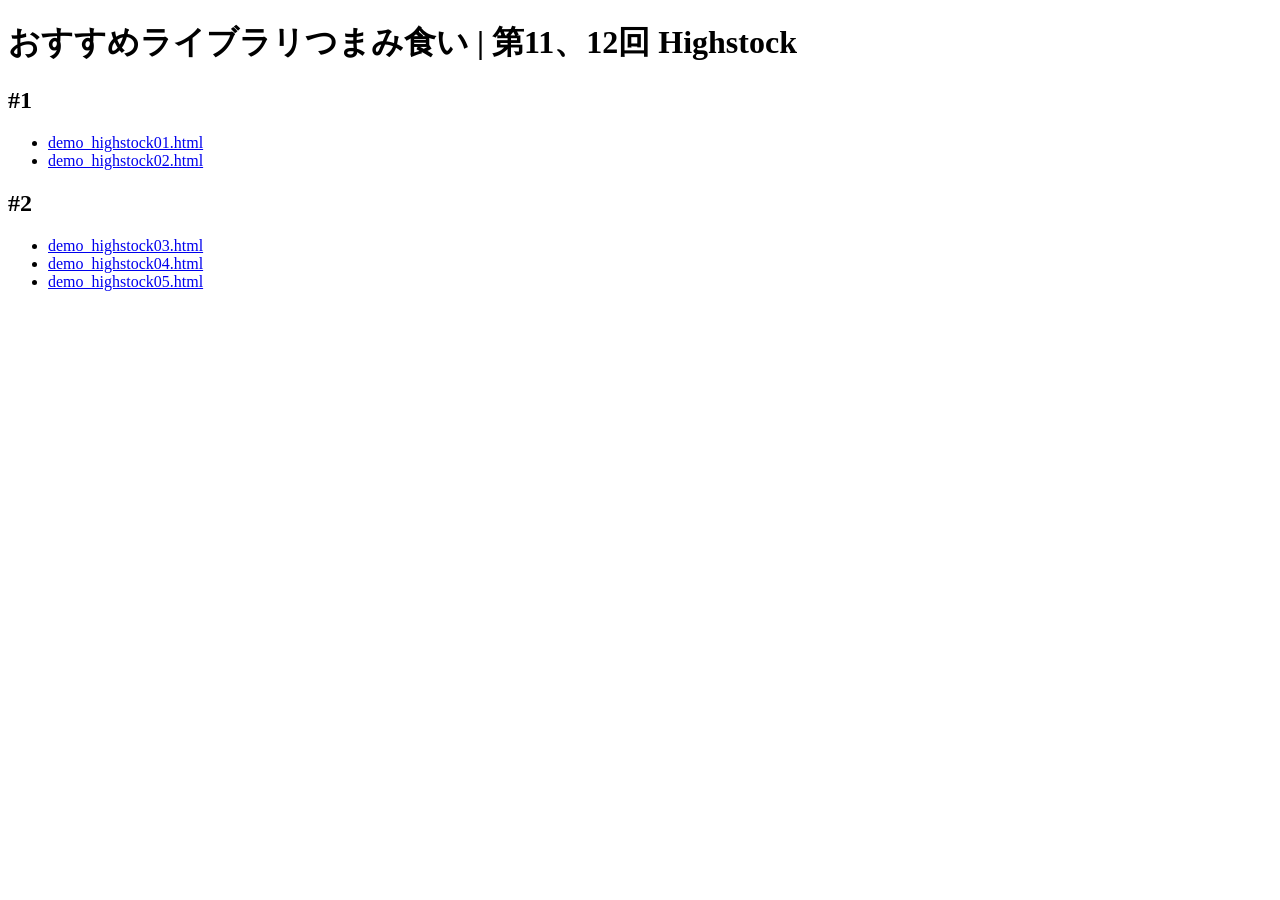
<file: index.html>
<!DOCTYPE html>
<html>
<head>
<meta http-equiv="Content-Type" content="text/html; charset=UTF-8" />
<title>おすすめライブラリつまみ食い | 第11、12回 Highstock</title>
</head>
<body>
  <h1>おすすめライブラリつまみ食い | 第11、12回 Highstock</h1>
  <h2>#1</h2>
  <ul>
    <li><a href="01/demo_highstock01.html">demo_highstock01.html</a></li>
    <li><a href="01/demo_highstock02.html">demo_highstock02.html</a></li>
  </ul>

  <h2>#2</h2>
  <ul>
    <li><a href="02/demo_highstock03.html">demo_highstock03.html</a></li>
    <li><a href="02/demo_highstock04.html">demo_highstock04.html</a></li>
    <li><a href="02/demo_highstock05.html">demo_highstock05.html</a></li>
  </ul>
</body>
</html>
</file>
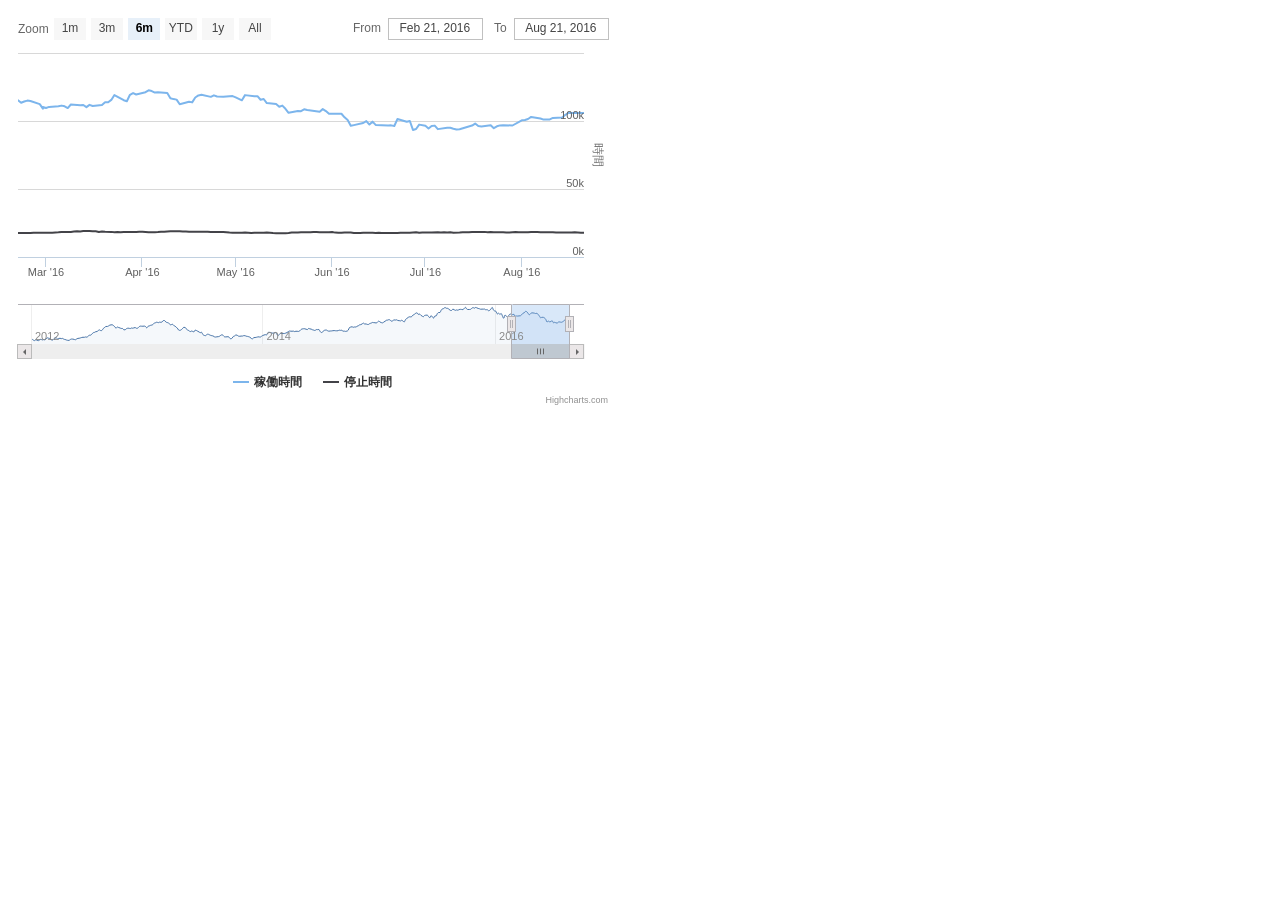
<file: 01/demo_highstock01.html>
<!DOCTYPE html>
<html>
<head>
<title>Highstockのシンプルなデモ</title>
<meta charset="utf-8">
<link rel='stylesheet' href='../common/demo.css' type='text/css' media='all' />
<script src="../lib/moment/moment.min.js"></script>
<script src="../lib/underscore/underscore.min.js"></script>
<!--
<script src="../lib/jquery/jquery.min.js"></script>
<script src="../lib/highcharts/highcharts.min.js"></script>
<script src="https://code.highcharts.com/stock/highstock.js"></script>
-->
<script src="../lib/highcharts/highstock.min.js"></script>
<!--
<script src="../lib/highcharts/exporting.min.js"></script>
-->
<script src="../common/demo_data.js"></script>
</head>
<body>
<div id="container"></div>
<script>
var chart = new Highcharts.StockChart({

  // グラフの描画先要素のid属性値を指定（必須）
  chart: {renderTo: 'container'},

  // グラフのデータ
  series: [
    {
      name: '稼働時間',
   // data: [ [日時, 値], [日時, 値], [日時, 値], ... ],
      data: DEMO_DATA_A,
    },
    {
      name: '停止時間',
   // data: [ [日時, 値], [日時, 値], [日時, 値], ... ],
      data: DEMO_DATA_B,
    }
  ],

  // Zoom の３つ目のボタンを選択
  rangeSelector: {selected: 2},

  // 凡例（グラフ下部のグラフ名）を表示
  legend: {enabled: true},

  // Y軸の見出しを表示
  yAxis: {title: {text: '時間'}}
});
</script>
</body>
</html>
</file>
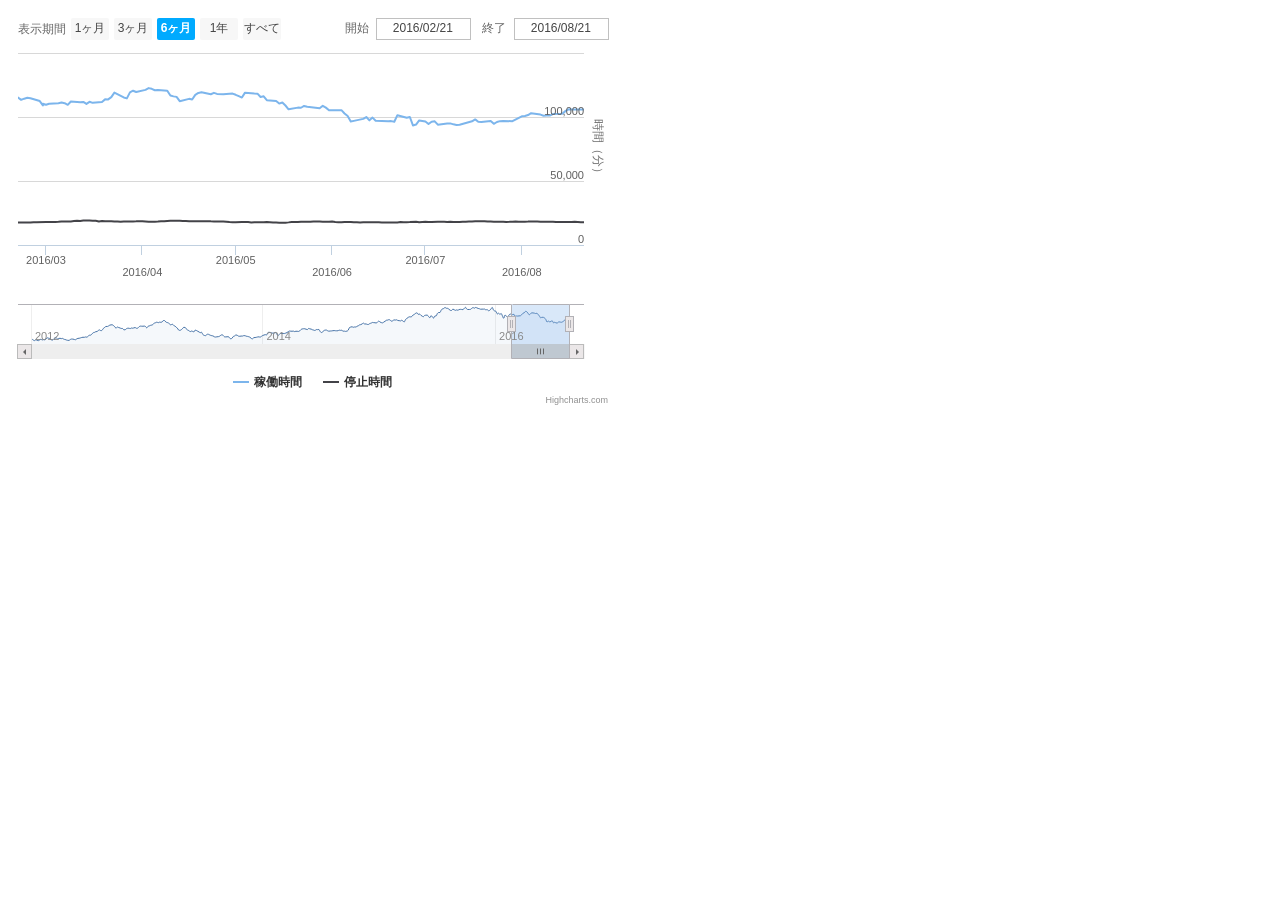
<file: 01/demo_highstock02.html>
<!DOCTYPE html>
<html>
<head>
<title>Highstockを日本語環境に合わせるデモ</title>
<meta charset="utf-8">
<link rel='stylesheet' href='../common/demo.css' type='text/css' media='all' />
<script src="../lib/moment/moment.min.js"></script>
<script src="../lib/underscore/underscore.min.js"></script>
<!--
<script src="../lib/jquery/jquery.min.js"></script>
<script src="../lib/highcharts/highcharts.min.js"></script>
<script src="http://code.highcharts.com/stock/highstock.js"></script>
-->
<script src="../lib/highcharts/highstock.min.js"></script>
<!--
<script src="../lib/highcharts/exporting.min.js"></script>
-->
<script src="../common/demo_data.js"></script>
</head>
<body>
<div id="container"></div>
<script>

// X軸、Y軸における日付フォーマット
var axisDateFormats = {
  millisecond: '%Y/%b/%d %H:%M:%S.%L',
  second: '%Y/%b/%d %H:%M:%S',
  minute: '%Y/%b/%d %H:%M',
  hour: '%Y/%b/%d %H:%M',
  day: '%Y/%b/%d',
  week: '%Y/%b/%d', // X軸、Y軸では YYYY/MM/DD で表示
  month: '%Y/%b',
  year: '%Y'
};

// ツールチップにおける日付フォーマット
var tooltipDateFormats = {
  millisecond: '%Y/%b/%d %H:%M:%S.%L',
  second: '%Y/%b/%d %H:%M:%S',
  minute: '%Y/%b/%d %H:%M',
  hour: '%Y/%b/%d %H:%M',
  day: '%Y/%b/%d',
  week: '%Y/%b/%d(月)の週', // ツールチップでは YYYY/MM/DD(月)の週 で表示
  month: '%Y/%b',
  year: '%Y'
};

// グループ化した時のツールチップにおける日付フォーマット
var groupingDateFormats = {
  millisecond: ['%Y/%b/%d %H:%M:%S.%L'],
  second: ['%Y/%b/%d %H:%M:%S'],
  minute: ['%Y/%b/%d %H:%M'],
  hour: ['%Y/%b/%d %H:%M'],
  day: ['%Y/%b/%d'],
  week: ['%Y/%b/%d(月)の週'], // ツールチップでは YYYY/MM/DD(月)の週 で表示
  month: ['%Y/%b'],
  year: ['%Y']
};

Highcharts.setOptions({
  global: {
    // UTC（標準時）との時差を指定
    timezoneOffset: new Date().getTimezoneOffset(),
    // getTimezoneOffset: function ( timestamp ) {
    //   return new Date().getTimezoneOffset();
    // },
    // useUTC: false,
  },
  lang: {

    // 印刷・ダウンロードのコンテキストメニューのツールチップの日本語化
    contextButtonTitle: "印刷・ダウンロード",

    // 印刷コンテキストメニューの日本語化
    printChart: "グラフの印刷",

    // ダウンロードのコンテキストメニューの日本語化
    downloadJPEG: 'JPEG形式でダウンロード',
    downloadPDF: 'PDF形式でダウンロード',
    downloadPNG: 'PNG形式でダウンロード',
    downloadSVG: 'SVG形式でダウンロード',

    // 日付表示の日本語化
    months: ['1月', '2月', '3月', '4月', '5月', '6月', '7月', '8月', '9月', '10月', '11月', '12月'],
    shortMonths: ['01', '02', '03', '04', '05', '06', '07', '08', '09', '10', '11', '12'],
    weekdays: ['日', '月', '火', '水', '木', '金', '土'],

    // レンジセレクタの日本語化
    rangeSelectorFrom: '開始',
    rangeSelectorTo: '終了',
    rangeSelectorZoom: '表示期間',

    // 表示期間のリセットボタンラベルの日本語化
    resetZoom: '表示期間をリセット',

    // 表示期間のリセットボタンラベルのツールチップの日本語化
    resetZoomTitle: '表示期間をリセット',

    // 単位の省略表示(1000 -> k)の設定。nullを指定することで省略表示を抑止
    numericSymbols: null,

    // 数字の３桁単位の区切り文字
    thousandsSep: ',',

  },

  // グラフのプロットに対する設定
  plotOptions: {
    series: {

      // グラフがグルーピングされたときの日付フォーマット
      dataGrouping: {
        dateTimeLabelFormats: groupingDateFormats
      }
    }
  },

  // ツールチップの設定
  tooltip:{

    // ツールチップの日付フォーマット
    dateTimeLabelFormats: tooltipDateFormats,

    // 小数点以下の表示桁数の設定
    // 必要に応じHighcharts.StockChart()実行時に上書き指定する
    valueDecimals: 0
  },

  // X軸の設定
  xAxis: {

    // X軸の日付フォーマット
    dateTimeLabelFormats: axisDateFormats,
  },

  // Y軸の設定
  yAxis: {

    // Y軸の日付フォーマット
    dateTimeLabelFormats: axisDateFormats,
  },

  // レンジセレクタの設定
  rangeSelector: {

    // global.useUTC:falseの場合は以下補正が必要
    // inputDateParser: function (value) {
    //   var date = new Date(value);
    //   date.setHours( date.getHours() - date.getTimezoneOffset() / 60 );
    //   return date.getTime();
    // },

    // ボタンのデザイン
    buttonTheme: {
      width: 34, r: 2,
      states: {select: {fill: '#00aaff', style: { color: 'white' }}}
    },

    // 各ボタンの期間とラベルを設定
    buttons: [
      {type: 'month', count: 1, text: '1ヶ月'},
      {type: 'month', count: 3, text: '3ヶ月'},
      {type: 'month', count: 6, text: '6ヶ月'},
      {type: 'year',  count: 1, text: '1年'  },
      {type: 'all',   text: 'すべて'}
    ],

    // 日付指定フィールドのフォーマット
    // inputDateFormat: '%Y/%b/%d %H:%M:%S',
    inputDateFormat: '%Y/%b/%d',

    // フォーカス時の日付指定フィールドのフォーマット
    // inputEditDateFormat: '%Y/%b/%d %H:%M:%S',
    inputEditDateFormat: '%Y/%b/%d',

  },

});

var chart = new Highcharts.StockChart({

  // // resetZoom、resetZoomTitleパラメータのテスト設定
  // chart: {
  //   renderTo: 'container',
  //   zoomType:'x'
  // },
  // navigator: {
  //   enabled: false
  // },
  // rangeSelector: {
  //   enabled: false
  // },

  // グラフの描画先要素のid属性値を指定（必須）
  chart: {renderTo: 'container'},

  // グラフのデータ
  series: [
    {
      name: '稼働時間',
   // data: [ [日時, 値], [日時, 値], [日時, 値], ... ],
      data: DEMO_DATA_A,
    },
    {
      name: '停止時間',
   // data: [ [日時, 値], [日時, 値], [日時, 値], ... ],
      data: DEMO_DATA_B,
    }
  ],

  // Zoom の３つ目のボタンを選択
  rangeSelector: {selected: 2},

  // 凡例（グラフ下部のグラフ名）を表示
  legend: {enabled: true},

  // Y軸の見出しを表示
  yAxis: {title: {text: '時間（分）'}},

  // ラベルのY軸を交互にずらす
  xAxis: {
    labels: {
      staggerLines: 2
    }
  },

});
</script>
</body>
</html>
</file>
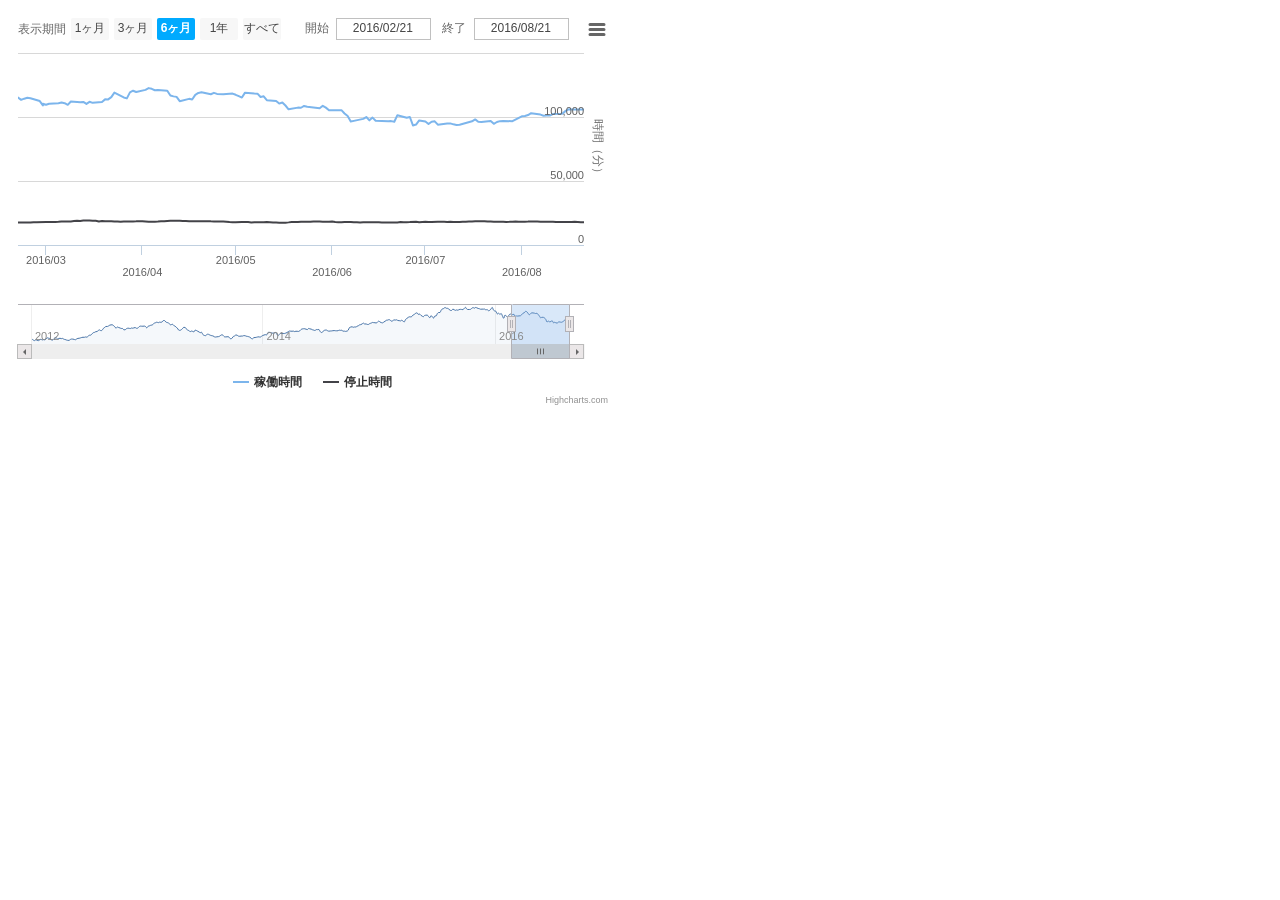
<file: 02/demo_highstock03.html>
<!DOCTYPE html>
<html>
<head>
<title>Highstockに画像ダウンロード機能をつけるデモ</title>
<meta charset="utf-8">
<link rel='stylesheet' href='../common/demo.css' type='text/css' media='all' />
<script src="../lib/moment/moment.min.js"></script>
<script src="../lib/underscore/underscore.min.js"></script>
<!--
<script src="../lib/jquery/jquery.min.js"></script>
<script src="../lib/highcharts/highcharts.min.js"></script>
<script src="https://code.highcharts.com/stock/highstock.js"></script>
-->
<script src="../lib/highcharts/highstock.min.js"></script>
<script src="../lib/highcharts/exporting.min.js"></script>
<script src="../common/demo_data.js"></script>
</head>
<body>
<div id="container"></div>
<script>

// X軸、Y軸における日付フォーマット
var axisDateFormats = {
  millisecond: '%Y/%b/%d %H:%M:%S.%L',
  second: '%Y/%b/%d %H:%M:%S',
  minute: '%Y/%b/%d %H:%M',
  hour: '%Y/%b/%d %H:%M',
  day: '%Y/%b/%d',
  week: '%Y/%b/%d', // X軸、Y軸では YYYY/MM/DD で表示
  month: '%Y/%b',
  year: '%Y'
};

// ツールチップにおける日付フォーマット
var tooltipDateFormats = {
  millisecond: '%Y/%b/%d %H:%M:%S.%L',
  second: '%Y/%b/%d %H:%M:%S',
  minute: '%Y/%b/%d %H:%M',
  hour: '%Y/%b/%d %H:%M',
  day: '%Y/%b/%d',
  week: '%Y/%b/%d(月)の週', // ツールチップでは YYYY/MM/DD(月)の週 で表示
  month: '%Y/%b',
  year: '%Y'
};

// グループ化した時のツールチップにおける日付フォーマット
var groupingDateFormats = {
  millisecond: ['%Y/%b/%d %H:%M:%S.%L'],
  second: ['%Y/%b/%d %H:%M:%S'],
  minute: ['%Y/%b/%d %H:%M'],
  hour: ['%Y/%b/%d %H:%M'],
  day: ['%Y/%b/%d'],
  week: ['%Y/%b/%d(月)の週'], // ツールチップでは YYYY/MM/DD(月)の週 で表示
  month: ['%Y/%b'],
  year: ['%Y']
};

Highcharts.setOptions({
  global: {
    // useUTC: false,
    // timezoneOffset: new Date().getTimezoneOffset(),
    timezoneOffset: new Date().getTimezoneOffset(),
    // getTimezoneOffset: function ( timestamp ) {
    //   return new Date().getTimezoneOffset();
    // },
  },
  lang: {

    // 印刷・ダウンロードのコンテキストメニューのツールチップの日本語化
    contextButtonTitle: "印刷・ダウンロード",

    // 印刷コンテキストメニューの日本語化
    printChart: "グラフの印刷",

    // ダウンロードのコンテキストメニューの日本語化
    downloadJPEG: 'JPEG形式でダウンロード',
    downloadPDF: 'PDF形式でダウンロード',
    downloadPNG: 'PNG形式でダウンロード',
    downloadSVG: 'SVG形式でダウンロード',

    // 日付表示の日本語化
    months: ['1月', '2月', '3月', '4月', '5月', '6月', '7月', '8月', '9月', '10月', '11月', '12月'],
    shortMonths: ['01', '02', '03', '04', '05', '06', '07', '08', '09', '10', '11', '12'],
    weekdays: ['日', '月', '火', '水', '木', '金', '土'],

    // レンジセレクタの日本語化
    rangeSelectorFrom: '開始',
    rangeSelectorTo: '終了',
    rangeSelectorZoom: '表示期間',

    // 表示期間のリセットボタンラベルの日本語化
    resetZoom: '表示期間をリセット',

    // 表示期間のリセットボタンラベルのツールチップの日本語化
    resetZoomTitle: '表示期間をリセット',

    // 単位の省略表示(1000 -> k)の設定。nullを指定することで省略表示を抑止
    numericSymbols: null,

    // 数字の３桁単位の区切り文字
    thousandsSep: ',',

  },

  plotOptions: {
    series: {
      dataGrouping: {
        dateTimeLabelFormats: groupingDateFormats
      }
    }
  },

  tooltip:{
    dateTimeLabelFormats: tooltipDateFormats,
    valueDecimals: 0
  },

  xAxis: {
    dateTimeLabelFormats: axisDateFormats,
  },

  yAxis: {
    dateTimeLabelFormats: axisDateFormats,
  },

  rangeSelector: {

    // global.useUTC:falseの場合は以下補正が必要
    // inputDateParser: function (value) {
    //   var date = new Date(value);
    //   date.setHours( date.getHours() - date.getTimezoneOffset() / 60 );
    //   return date.getTime();
    // },

    // ボタンのデザイン
    buttonTheme: {
      width: 34,
      r: 2, // コーナーを丸める
      states: {
        select: { // 選択時のデサイン
          fill: '#00aaff',
          style: {
            color: 'white'
          }
        }
      }
    },
    buttons: [
      {
        type: 'month', // 月単位
        count: 1,      // １ヶ月
        text: '1ヶ月'   // ボタンのラベル
      },
      {
        type: 'month',
        count: 3,
        text: '3ヶ月'
      },
      {
        type: 'month',
        count: 6,
        text: '6ヶ月'
      },
      {
        type: 'year',
        count: 1,
        text: '1年'
      },
      {
        type: 'all',
        text: 'すべて'
      }
    ],

    // 日付指定フィールドのフォーマット
    // inputDateFormat: '%Y/%b/%d %H:%M:%S',
    inputDateFormat: '%Y/%b/%d',

    // フォーカス時の日付指定フィールドのフォーマット
    // inputEditDateFormat: '%Y/%b/%d %H:%M:%S',
    inputEditDateFormat: '%Y/%b/%d',

  },

});

var chart = new Highcharts.StockChart({

  // // resetZoom、resetZoomTitleパラメータのテスト設定
  // chart: {
  //   renderTo: 'container',
  //   zoomType:'x'
  // },
  // navigator: {
  //   enabled: false
  // },
  // rangeSelector: {
  //   enabled: false
  // },

  // グラフの描画先要素のid属性値を指定（必須）
  chart: {renderTo: 'container'},

  // グラフのデータ
  series: [
    {
      name: '稼働時間',
   // data: [ [日時, 値], [日時, 値], [日時, 値], ... ],
      data: DEMO_DATA_A,
    },
    {
      name: '停止時間',
   // data: [ [日時, 値], [日時, 値], [日時, 値], ... ],
      data: DEMO_DATA_B,
    }
  ],

  // Zoom の３つ目のボタンを選択
  rangeSelector: {selected: 2},

  // 凡例（グラフ下部のグラフ名）を表示
  legend: {enabled: true},

  // Y軸の見出しを表示
  yAxis: {title: {text: '時間（分）'}},

  // ラベルのY軸を交互にずらす
  xAxis: {
    labels: {
      staggerLines: 2
    }
  },

});
</script>
</body>
</html>
</file>
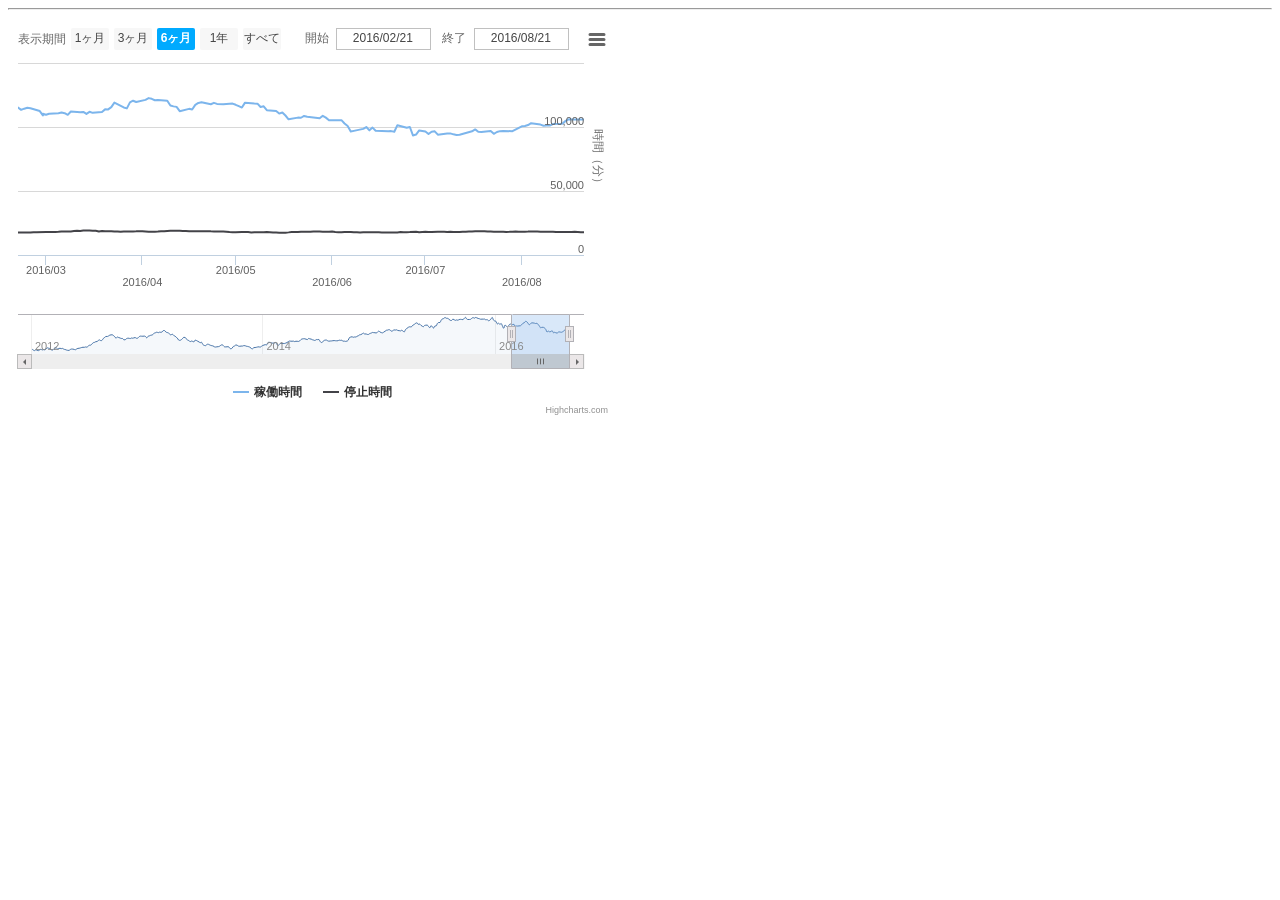
<file: 02/demo_highstock04.html>
<!DOCTYPE html>
<html>
<head>
<title>Highstockとデートピッカーを連携させるデモ</title>
<meta charset="utf-8">
<link rel='stylesheet' href='../common/demo.css' type='text/css' media='all' />

<link rel='stylesheet' href='../lib/pickadate/default.css' type='text/css' media='all' />
<link rel='stylesheet' href='../lib/pickadate/default.date.css' type='text/css' media='all' />

<script src="../lib/moment/moment.min.js"></script>
<script src="../lib/underscore/underscore.min.js"></script>
<script src="../lib/jquery/jquery.min.js"></script>
<script src="../lib/pickadate/picker.js"></script>
<script src="../lib/pickadate/picker.date.js"></script>
<script src="../lib/pickadate/legacy.js"></script>

<!--
<script src="../lib/highcharts/highcharts.min.js"></script>
<script src="https://code.highcharts.com/stock/highstock.js"></script>
-->
<script src="../lib/highcharts/highstock.min.js"></script>
<script src="../lib/highcharts/exporting.min.js"></script>
<script src="../common/demo_data.js"></script>
</head>
<body>
<hr/>
<div id="container"></div>
<script>

// pickadate.jsの日本語化
jQuery.extend( jQuery.fn.pickadate.defaults, {
  monthsFull: [ '1月', '2月', '3月', '4月', '5月', '6月', '7月', '8月', '9月', '10月', '11月', '12月' ],
  monthsShort: [ '1', '2', '3', '4', '5', '6', '7', '8', '9', '10', '11', '12' ],
  weekdaysFull: [ '日曜' , '月曜', '火曜', '水曜', '木曜', '金曜', '土曜'],
  weekdaysShort: [ '日' ,  '月', '火', '水', '木', '金', '土'],
  today: '今日',
  clear: null,
  close: '閉じる',
  format: 'yyyy/mm/dd'
});

// レンジセレクタの日付入力フィールドとpickadateを連動させる関数
function connectPickadate(
  renderTo, // グラフの描画先
  series // グラフデータ
){

  // グラフデータの一番小さい日付と一番大きい日付を求める
  var range = series.reduce(function(prev, item){
    var min = moment(item.data[0][0]).toDate();
    var max = moment(item.data[item.data.length-1][0]).toDate();
    if(!prev.min || prev.min > min) prev.min = min;
    if(!prev.max || prev.max < max) prev.max = max;
    return prev;
  }, {});

  // renderToパラメータがID指定か要素指定かによりセレクタを変える
  var container = typeof renderTo === 'string' ? '#'+renderTo : renderTo;

  // 日付期間の隠しフィールドを得る
  // （画面に表示されてる入力エリアはSVGで描かれており、日付の操作は隠しフィールドと連携して行う）
  var $rangeSelectors = $('input.highcharts-range-selector', container);

  // 開始日、終了日を順番に処理する
  $rangeSelectors.each(function(index, el){

    // グラフデータ範囲外の日付は選択できないようにする
    $(el).pickadate({
      min: range.min,
      max: range.max
    })

    // 日付フィールドにフォーカスした時
    .on('focus', function(){

      // pickadateのAPIを取得
      var picker = $(this).pickadate('picker');

      // highstockで持っている日付期間をpickadateを開く度に設定する
      // （月数・年のレンジセレクタ、ナビゲータで期間を変更した場合も連動させるには毎回日付を設定する必要がある）
      picker.set('select', moment(this.value, 'YYYY/MM/DD').toDate())

      // pickadateの場合、タイミングをずらさないと２回クリックしないと呼び出せない
      // （jQueryUIのdatepickerの場合はずらさなくても大丈夫）
      setTimeout(function(){
        picker.open();
      },0);
    });
  });

}


// X軸、Y軸における日付フォーマット
var axisDateFormats = {
  millisecond: '%Y/%b/%d %H:%M:%S.%L',
  second: '%Y/%b/%d %H:%M:%S',
  minute: '%Y/%b/%d %H:%M',
  hour: '%Y/%b/%d %H:%M',
  day: '%Y/%b/%d',
  week: '%Y/%b/%d', // X軸、Y軸では YYYY/MM/DD で表示
  month: '%Y/%b',
  year: '%Y'
};

// ツールチップにおける日付フォーマット
var tooltipDateFormats = {
  millisecond: '%Y/%b/%d %H:%M:%S.%L',
  second: '%Y/%b/%d %H:%M:%S',
  minute: '%Y/%b/%d %H:%M',
  hour: '%Y/%b/%d %H:%M',
  day: '%Y/%b/%d',
  week: '%Y/%b/%d(月)の週', // ツールチップでは YYYY/MM/DD(月)の週 で表示
  month: '%Y/%b',
  year: '%Y'
};

// グループ化した時のツールチップにおける日付フォーマット
var groupingDateFormats = {
  millisecond: ['%Y/%b/%d %H:%M:%S.%L'],
  second: ['%Y/%b/%d %H:%M:%S'],
  minute: ['%Y/%b/%d %H:%M'],
  hour: ['%Y/%b/%d %H:%M'],
  day: ['%Y/%b/%d'],
  week: ['%Y/%b/%d(月)の週'], // ツールチップでは YYYY/MM/DD(月)の週 で表示
  month: ['%Y/%b'],
  year: ['%Y']
};

Highcharts.setOptions({
  global: {
    // useUTC: false,
    // timezoneOffset: new Date().getTimezoneOffset(),
    timezoneOffset: new Date().getTimezoneOffset(),
    // getTimezoneOffset: function ( timestamp ) {
    //   return new Date().getTimezoneOffset();
    // },
  },
  lang: {

    // 印刷・ダウンロードのコンテキストメニューのツールチップの日本語化
    contextButtonTitle: "印刷・ダウンロード",

    // 印刷コンテキストメニューの日本語化
    printChart: "グラフの印刷",

    // ダウンロードのコンテキストメニューの日本語化
    downloadJPEG: 'JPEG形式でダウンロード',
    downloadPDF: 'PDF形式でダウンロード',
    downloadPNG: 'PNG形式でダウンロード',
    downloadSVG: 'SVG形式でダウンロード',

    // 日付表示の日本語化
    months: ['1月', '2月', '3月', '4月', '5月', '6月', '7月', '8月', '9月', '10月', '11月', '12月'],
    shortMonths: ['01', '02', '03', '04', '05', '06', '07', '08', '09', '10', '11', '12'],
    weekdays: ['日', '月', '火', '水', '木', '金', '土'],

    // レンジセレクタの日本語化
    rangeSelectorFrom: '開始',
    rangeSelectorTo: '終了',
    rangeSelectorZoom: '表示期間',

    // 表示期間のリセットボタンラベルの日本語化
    resetZoom: '表示期間をリセット',

    // 表示期間のリセットボタンラベルのツールチップの日本語化
    resetZoomTitle: '表示期間をリセット',

    // 単位の省略表示(1000 -> k)の設定。nullを指定することで省略表示を抑止
    numericSymbols: null,

    // 数字の３桁単位の区切り文字
    thousandsSep: ',',

  },

  plotOptions: {
    series: {
      dataGrouping: {
        dateTimeLabelFormats: groupingDateFormats
      }
    }
  },

  tooltip:{
    dateTimeLabelFormats: tooltipDateFormats,
    valueDecimals: 0
  },

  xAxis: {
    dateTimeLabelFormats: axisDateFormats,
  },

  yAxis: {
    dateTimeLabelFormats: axisDateFormats,
  },

  rangeSelector: {

    // global.useUTC:falseの場合は以下補正が必要
    // inputDateParser: function (value) {
    //   var date = new Date(value);
    //   date.setHours( date.getHours() - date.getTimezoneOffset() / 60 );
    //   return date.getTime();
    // },

    // ボタンのデザイン
    buttonTheme: {
      width: 34,
      r: 2, // コーナーを丸める
      states: {
        select: { // 選択時のデサイン
          fill: '#00aaff',
          style: {
            color: 'white'
          }
        }
      }
    },
    buttons: [
      {
        type: 'month', // 月単位
        count: 1,      // １ヶ月
        text: '1ヶ月'   // ボタンのラベル
      },
      {
        type: 'month',
        count: 3,
        text: '3ヶ月'
      },
      {
        type: 'month',
        count: 6,
        text: '6ヶ月'
      },
      {
        type: 'year',
        count: 1,
        text: '1年'
      },
      {
        type: 'all',
        text: 'すべて'
      }
    ],

    // 日付指定フィールドのフォーマット
    // inputDateFormat: '%Y/%b/%d %H:%M:%S',
    inputDateFormat: '%Y/%b/%d',

    // フォーカス時の日付指定フィールドのフォーマット
    // inputEditDateFormat: '%Y/%b/%d %H:%M:%S',
    inputEditDateFormat: '%Y/%b/%d',

  },

});



// Highcharts.Axis.prototype.hasData = function () {
//   return this.hasVisibleSeries||t(this.min)&&t(this.max)&&!!this.tickPositions;
// };

// Highcharts.Axis.prototype.hasData = function () {
//     return this.hasVisibleSeries;
// };




var chart = new Highcharts.StockChart({

  // // resetZoom、resetZoomTitleパラメータのテスト設定
  // chart: {
  //   renderTo: 'container',
  //   zoomType:'x'
  // },
  // navigator: {
  //   enabled: false
  // },
  // rangeSelector: {
  //   enabled: false
  // },

  // グラフの描画先要素のid属性値を指定（必須）
  chart: {
    // renderTo: 'container',
    renderTo: document.querySelector('#container'),
    events:{
      load: function(event){
        var options = event.target.options;
        connectPickadate(
          options.chart.renderTo,
          options.series
        );
      }
    }
  },

  // グラフのデータ
  series: [
    {
      // tooltip:{
      //   valueSuffix:' 分',
      // },
      name: '稼働時間',
   // data: [ [日時, 値], [日時, 値], [日時, 値], ... ],
      data: DEMO_DATA_A,
    },
    {
      tooltip:{
        valueSuffix:' 秒',
      },
      name: '停止時間',
   // data: [ [日時, 値], [日時, 値], [日時, 値], ... ],
      data: DEMO_DATA_B,
    }
  ],

  tooltip:{
    valueSuffix:' 分',
  },

  // Zoom の３つ目のボタンを選択
  rangeSelector: {selected: 2},

  // 凡例（グラフ下部のグラフ名）を表示
  legend: {enabled: true},

  // Y軸の見出しを表示
  yAxis: {title: {text: '時間（分）'}},

  // ラベルのY軸を交互にずらす
  xAxis: {
    labels: {
      staggerLines: 2
    }
  },

});











</script>
</body>
</html>
</file>
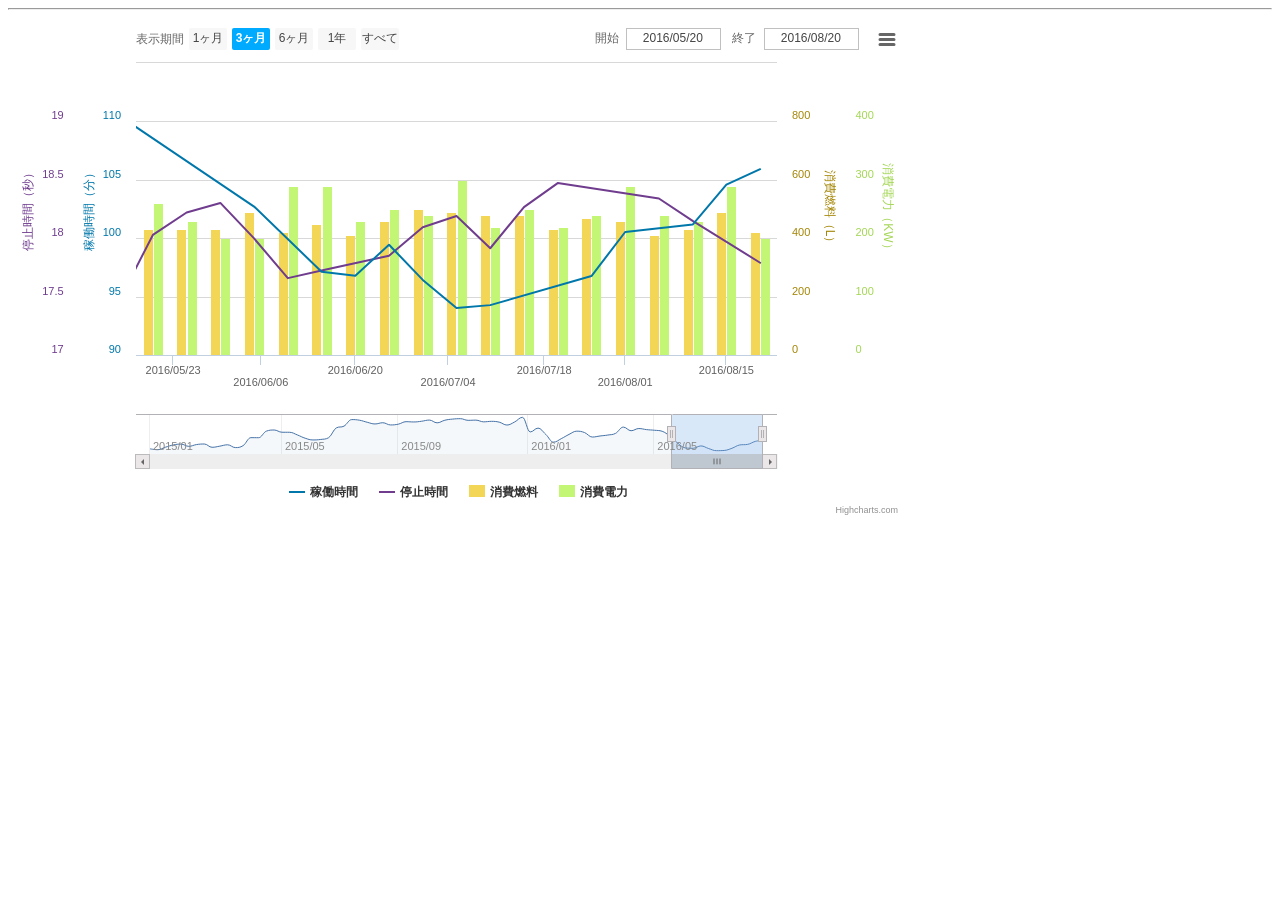
<file: 02/demo_highstock05.html>
<!DOCTYPE html>
<html>
<head>
<title>Highstockとデートピッカーを連携させるデモ</title>
<meta charset="utf-8">
<link rel='stylesheet' href='../common/demo.css' type='text/css' media='all' />

<link rel='stylesheet' href='../lib/pickadate/default.css' type='text/css' media='all' />
<link rel='stylesheet' href='../lib/pickadate/default.date.css' type='text/css' media='all' />
<style>
#container{
  width: auto;
  height: 500px;
  max-width: 900px;
}
</style>

<script src="../lib/moment/moment.min.js"></script>
<script src="../lib/underscore/underscore.min.js"></script>
<script src="../lib/jquery/jquery.min.js"></script>
<script src="../lib/pickadate/picker.js"></script>
<script src="../lib/pickadate/picker.date.js"></script>
<script src="../lib/pickadate/legacy.js"></script>

<!--
<script src="../lib/highcharts/highcharts.min.js"></script>
<script src="https://code.highcharts.com/stock/highstock.js"></script>
-->
<script src="../lib/highcharts/highstock.min.js"></script>
<script src="../lib/highcharts/exporting.min.js"></script>
<script src="../common/demo_data2.js"></script>
</head>
<body>
<hr/>
<div id="container"></div>
<script>

// pickadate.jsの日本語化
jQuery.extend( jQuery.fn.pickadate.defaults, {
  monthsFull: [ '1月', '2月', '3月', '4月', '5月', '6月', '7月', '8月', '9月', '10月', '11月', '12月' ],
  monthsShort: [ '1', '2', '3', '4', '5', '6', '7', '8', '9', '10', '11', '12' ],
  weekdaysFull: [ '日曜' , '月曜', '火曜', '水曜', '木曜', '金曜', '土曜'],
  weekdaysShort: [ '日' ,  '月', '火', '水', '木', '金', '土'],
  today: '今日',
  clear: null,
  close: '閉じる',
  format: 'yyyy/mm/dd'
});

// レンジセレクタの日付入力フィールドとpickadateを連動させる関数
function connectPickadate(
  renderTo, // グラフの描画先
  series // グラフデータ
){

  // グラフデータの一番小さい日付と一番大きい日付を求める
  var range = series.reduce(function(prev, item){
    var min = moment(item.data[0][0]).toDate();
    var max = moment(item.data[item.data.length-1][0]).toDate();
    if(!prev.min || prev.min > min) prev.min = min;
    if(!prev.max || prev.max < max) prev.max = max;
    return prev;
  }, {});

  // renderToパラメータがID指定か要素指定かによりセレクタを変える
  var container = typeof renderTo === 'string' ? '#'+renderTo : renderTo;

  // 日付期間の隠しフィールドを得る
  // （画面に表示されてる入力エリアはSVGで描かれており、日付の操作は隠しフィールドと連携して行う）
  var $rangeSelectors = $('input.highcharts-range-selector', container);

  // 開始日、終了日を順番に処理する
  $rangeSelectors.each(function(index, el){

    // グラフデータ範囲外の日付は選択できないようにする
    $(el).pickadate({
      min: range.min,
      max: range.max
    })

    // 日付フィールドにフォーカスした時
    .on('focus', function(){

      // pickadateのAPIを取得
      var picker = $(this).pickadate('picker');

      // highstockで持っている日付期間をpickadateを開く度に設定する
      // （月数・年のレンジセレクタ、ナビゲータで期間を変更した場合も連動させるには毎回日付を設定する必要がある）
      picker.set('select', moment(this.value, 'YYYY/MM/DD').toDate())

      // pickadateの場合、タイミングをずらさないと２回クリックしないと呼び出せない
      // （jQueryUIのdatepickerの場合はずらさなくても大丈夫）
      setTimeout(function(){
        picker.open();
      },0);
    });
  });

}


// X軸、Y軸における日付フォーマット
var axisDateFormats = {
  millisecond: '%Y/%b/%d %H:%M:%S.%L',
  second: '%Y/%b/%d %H:%M:%S',
  minute: '%Y/%b/%d %H:%M',
  hour: '%Y/%b/%d %H:%M',
  day: '%Y/%b/%d',
  week: '%Y/%b/%d', // X軸、Y軸では YYYY/MM/DD で表示
  month: '%Y/%b',
  year: '%Y'
};

// ツールチップにおける日付フォーマット
var tooltipDateFormats = {
  millisecond: '%Y/%b/%d %H:%M:%S.%L',
  second: '%Y/%b/%d %H:%M:%S',
  minute: '%Y/%b/%d %H:%M',
  hour: '%Y/%b/%d %H:%M',
  day: '%Y/%b/%d',
  week: '%Y/%b/%d(月)の週', // ツールチップでは YYYY/MM/DD(月)の週 で表示
  month: '%Y/%b',
  year: '%Y'
};

// グループ化した時のツールチップにおける日付フォーマット
var groupingDateFormats = {
  millisecond: ['%Y/%b/%d %H:%M:%S.%L'],
  second: ['%Y/%b/%d %H:%M:%S'],
  minute: ['%Y/%b/%d %H:%M'],
  hour: ['%Y/%b/%d %H:%M'],
  day: ['%Y/%b/%d'],
  week: ['%Y/%b/%d(月)の週'], // ツールチップでは YYYY/MM/DD(月)の週 で表示
  month: ['%Y/%b'],
  year: ['%Y']
};

Highcharts.setOptions({
  global: {
    // useUTC: false,
    // timezoneOffset: new Date().getTimezoneOffset(),
    timezoneOffset: new Date().getTimezoneOffset(),
    // getTimezoneOffset: function ( timestamp ) {
    //   return new Date().getTimezoneOffset();
    // },
  },
  lang: {

    // 印刷・ダウンロードのコンテキストメニューのツールチップの日本語化
    contextButtonTitle: "印刷・ダウンロード",

    // 印刷コンテキストメニューの日本語化
    printChart: "グラフの印刷",

    // ダウンロードのコンテキストメニューの日本語化
    downloadJPEG: 'JPEG形式でダウンロード',
    downloadPDF: 'PDF形式でダウンロード',
    downloadPNG: 'PNG形式でダウンロード',
    downloadSVG: 'SVG形式でダウンロード',

    // 日付表示の日本語化
    months: ['1月', '2月', '3月', '4月', '5月', '6月', '7月', '8月', '9月', '10月', '11月', '12月'],
    shortMonths: ['01', '02', '03', '04', '05', '06', '07', '08', '09', '10', '11', '12'],
    weekdays: ['日', '月', '火', '水', '木', '金', '土'],

    // レンジセレクタの日本語化
    rangeSelectorFrom: '開始',
    rangeSelectorTo: '終了',
    rangeSelectorZoom: '表示期間',

    // 表示期間のリセットボタンラベルの日本語化
    resetZoom: '表示期間をリセット',

    // 表示期間のリセットボタンラベルのツールチップの日本語化
    resetZoomTitle: '表示期間をリセット',

    // 単位の省略表示(1000 -> k)の設定。nullを指定することで省略表示を抑止
    numericSymbols: null,

    // 数字の３桁単位の区切り文字
    thousandsSep: ',',

  },

  plotOptions: {
    series: {
      dataGrouping: {
        dateTimeLabelFormats: groupingDateFormats
      }
    }
  },

  tooltip:{
    dateTimeLabelFormats: tooltipDateFormats,
    valueDecimals: 0
  },

  xAxis: {
    dateTimeLabelFormats: axisDateFormats,
  },

  yAxis: {
    dateTimeLabelFormats: axisDateFormats,
  },

  rangeSelector: {

    // global.useUTC:falseの場合は以下補正が必要
    // inputDateParser: function (value) {
    //   var date = new Date(value);
    //   date.setHours( date.getHours() - date.getTimezoneOffset() / 60 );
    //   return date.getTime();
    // },

    // ボタンのデザイン
    buttonTheme: {
      width: 34,
      r: 2, // コーナーを丸める
      states: {
        select: { // 選択時のデサイン
          fill: '#00aaff',
          style: {
            color: 'white'
          }
        }
      }
    },
    buttons: [
      {
        type: 'month', // 月単位
        count: 1,      // １ヶ月
        text: '1ヶ月'   // ボタンのラベル
      },
      {
        type: 'month',
        count: 3,
        text: '3ヶ月'
      },
      {
        type: 'month',
        count: 6,
        text: '6ヶ月'
      },
      {
        type: 'year',
        count: 1,
        text: '1年'
      },
      {
        type: 'all',
        text: 'すべて'
      }
    ],

    // 日付指定フィールドのフォーマット
    // inputDateFormat: '%Y/%b/%d %H:%M:%S',
    inputDateFormat: '%Y/%b/%d',

    // フォーカス時の日付指定フィールドのフォーマット
    // inputEditDateFormat: '%Y/%b/%d %H:%M:%S',
    inputEditDateFormat: '%Y/%b/%d',

  },

});



// Highcharts.Axis.prototype.hasData = function () {
//   return this.hasVisibleSeries||t(this.min)&&t(this.max)&&!!this.tickPositions;
// };

// Highcharts.Axis.prototype.hasData = function () {
//     return this.hasVisibleSeries;
// };




var chart = new Highcharts.StockChart({

  // // resetZoom、resetZoomTitleパラメータのテスト設定
  // chart: {
  //   renderTo: 'container',
  //   zoomType:'x'
  // },
  // navigator: {
  //   enabled: false
  // },
  // rangeSelector: {
  //   enabled: false
  // },

  // グラフの描画先要素のid属性値を指定（必須）
  chart: {
    // renderTo: 'container',
    renderTo: document.querySelector('#container'),
    events:{
      load: function(event){
        var options = event.target.options;
        connectPickadate(
          options.chart.renderTo,
          options.series
        );
      }
    }
  },

  // グラフのデータ
  series: [
    {
      yAxis: 0,
      color:'#0077aa',
      zIndex:2,
      tooltip:{
        valueSuffix:'分',
      },
      name: '稼働時間',
   // data: [ [日時, 値], [日時, 値], [日時, 値], ... ],
      data: DEMO_DATA_A,
    },
    {
      yAxis: 1,
      color:'#6f3c8e',
      zIndex:1,
      tooltip:{
        valueSuffix:'秒',
      },
      name: '停止時間',
   // data: [ [日時, 値], [日時, 値], [日時, 値], ... ],
      data: DEMO_DATA_B,
    },
    {
      type: 'column',
      // color:'#ffaf5f',
//      color: '#a48607',
//      color: '#e4c647',
      color: '#f4d657',
      yAxis: 2,
      tooltip:{
        valueSuffix:'L',
      },
      name: '消費燃料',
   // data: [ [日時, 値], [日時, 値], [日時, 値], ... ],
      data: DEMO_DATA_C,
    },
    {
      type: 'column',
//      color: '#a4d655',
      // color: '#b4e665',
      color: '#c4f675',
      yAxis: 3,
      tooltip:{
        valueSuffix:'KW',
      },
      name: '消費電力',
   // data: [ [日時, 値], [日時, 値], [日時, 値], ... ],
      data: DEMO_DATA_D,
    }
  ],

  // tooltip:{
  //   valueSuffix:' 分',
  // },

  // Zoom のつ目のボタンを選択
  rangeSelector: {selected: 1},

  // 凡例（グラフ下部のグラフ名）を表示
  legend: {enabled: true},

  // Y軸の見出しを表示
  yAxis: [
    {
      title:  {style:{color:'#0077aa'}, text: '稼働時間（分）'},
      labels: {style:{color:'#0077aa'}},
      opposite: false,
      showEmpty: false,
    },
    {
      title:  {style:{color:'#6f3c8e'}, text: '停止時間（秒）'},
      labels: {style:{color:'#6f3c8e'}},
      opposite: false,
      showEmpty: false,
    },
    {
//     max: 1700,
    // max: 1500,
      // max: 2000,
      title:  {style:{color:'#a48607'}, text: '消費燃料（L）'},
      labels: {style:{color:'#a48607'}},
      opposite: true,
      showEmpty: false,
    },
    {
//      max: 1200,
      // max: 1000,
      title:  {style:{color:'#a4d655'}, text: '消費電力（KW）'},
      labels: {style:{color:'#a4d655'}},
      opposite: true,
      showEmpty: false,
    }
  ],

  // ラベルのY軸を交互にずらす
  xAxis: {
    labels: {
      staggerLines: 2
    }
  },

});







</script>
</body>
</html>
</file>
<file: common/demo.css>
#container {
  width: 610px;
  height: 400px;
}
</file>
<file: lib/pickadate/default.css>
/* ==========================================================================
   $BASE-PICKER
   ========================================================================== */
/**
 * Note: the root picker element should *NOT* be styled more than what’s here.
 */
.picker {
  font-size: 16px;
  text-align: left;
  line-height: 1.2;
  color: #000000;
  position: absolute;
  z-index: 10000;
  -webkit-user-select: none;
     -moz-user-select: none;
      -ms-user-select: none;
          user-select: none;
}
/**
 * The picker input element.
 */
.picker__input {
  cursor: default;
}
/**
 * When the picker is opened, the input element is “activated”.
 */
.picker__input.picker__input--active {
  border-color: #0089ec;
}
/**
 * The holder is the only “scrollable” top-level container element.
 */
.picker__holder {
  width: 100%;
  overflow-y: auto;
  -webkit-overflow-scrolling: touch;
}

/*!
 * Default mobile-first, responsive styling for pickadate.js
 * Demo: http://amsul.github.io/pickadate.js
 */
/**
 * Note: the root picker element should *NOT* be styled more than what’s here.
 */
/**
 * Make the holder and frame fullscreen.
 */
.picker__holder,
.picker__frame {
  top: 0;
  bottom: 0;
  left: 0;
  right: 0;
  -webkit-transform: translateY(100%);
      -ms-transform: translateY(100%);
          transform: translateY(100%);
}
/**
 * The holder should overlay the entire screen.
 */
.picker__holder {
  position: fixed;
  transition: background 0.15s ease-out, -webkit-transform 0s 0.15s;
  transition: background 0.15s ease-out, transform 0s 0.15s;
  -webkit-backface-visibility: hidden;
}
/**
 * The frame that bounds the box contents of the picker.
 */
.picker__frame {
  position: absolute;
  margin: 0 auto;
  min-width: 256px;
  max-width: 666px;
  width: 100%;
  -ms-filter: "progid:DXImageTransform.Microsoft.Alpha(Opacity=0)";
  filter: alpha(opacity=0);
  -moz-opacity: 0;
  opacity: 0;
  transition: all 0.15s ease-out;
}
@media (min-height: 33.875em) {
  .picker__frame {
    overflow: visible;
    top: auto;
    bottom: -100%;
    max-height: 80%;
  }
}
@media (min-height: 40.125em) {
  .picker__frame {
    margin-bottom: 7.5%;
  }
}
/**
 * The wrapper sets the stage to vertically align the box contents.
 */
.picker__wrap {
  display: table;
  width: 100%;
  height: 100%;
}
@media (min-height: 33.875em) {
  .picker__wrap {
    display: block;
  }
}
/**
 * The box contains all the picker contents.
 */
.picker__box {
  background: #ffffff;
  display: table-cell;
  vertical-align: middle;
}
@media (min-height: 26.5em) {
  .picker__box {
    font-size: 1.25em;
  }
}
@media (min-height: 33.875em) {
  .picker__box {
    display: block;
    font-size: 1.33em;
    border: 1px solid #777777;
    border-top-color: #898989;
    border-bottom-width: 0;
    border-radius: 5px 5px 0 0;
    box-shadow: 0 12px 36px 16px rgba(0, 0, 0, 0.24);
  }
}
@media (min-height: 40.125em) {
  .picker__box {
    font-size: 1.5em;
    border-bottom-width: 1px;
    border-radius: 5px;
  }
}
/**
 * When the picker opens...
 */
.picker--opened .picker__holder {
  -webkit-transform: translateY(0);
      -ms-transform: translateY(0);
          transform: translateY(0);
  background: transparent;
  -ms-filter: "progid:DXImageTransform.Microsoft.gradient(startColorstr=#1E000000,endColorstr=#1E000000)";
  zoom: 1;
  background: rgba(0, 0, 0, 0.32);
  transition: background 0.15s ease-out;
}
.picker--opened .picker__frame {
  -webkit-transform: translateY(0);
      -ms-transform: translateY(0);
          transform: translateY(0);
  -ms-filter: "progid:DXImageTransform.Microsoft.Alpha(Opacity=100)";
  filter: alpha(opacity=100);
  -moz-opacity: 1;
  opacity: 1;
}
@media (min-height: 33.875em) {
  .picker--opened .picker__frame {
    top: auto;
    bottom: 0;
  }
}
</file>
<file: lib/pickadate/default.date.css>
/* ==========================================================================
   $BASE-DATE-PICKER
   ========================================================================== */
/**
 * The picker box.
 */
.picker__box {
  padding: 0 1em;
}
/**
 * The header containing the month and year stuff.
 */
.picker__header {
  text-align: center;
  position: relative;
  margin-top: .75em;
}
/**
 * The month and year labels.
 */
.picker__month,
.picker__year {
  font-weight: 500;
  display: inline-block;
  margin-left: .25em;
  margin-right: .25em;
}
.picker__year {
  color: #999999;
  font-size: .8em;
  font-style: italic;
}
/**
 * The month and year selectors.
 */
.picker__select--month,
.picker__select--year {
  border: 1px solid #b7b7b7;
  height: 2em;
  padding: .5em;
  margin-left: .25em;
  margin-right: .25em;
}
@media (min-width: 24.5em) {
  .picker__select--month,
  .picker__select--year {
    margin-top: -0.5em;
  }
}
.picker__select--month {
  width: 35%;
}
.picker__select--year {
  width: 22.5%;
}
.picker__select--month:focus,
.picker__select--year:focus {
  border-color: #0089ec;
}
/**
 * The month navigation buttons.
 */
.picker__nav--prev,
.picker__nav--next {
  position: absolute;
  padding: .5em 1.25em;
  width: 1em;
  height: 1em;
  box-sizing: content-box;
  top: -0.25em;
}
@media (min-width: 24.5em) {
  .picker__nav--prev,
  .picker__nav--next {
    top: -0.33em;
  }
}
.picker__nav--prev {
  left: -1em;
  padding-right: 1.25em;
}
@media (min-width: 24.5em) {
  .picker__nav--prev {
    padding-right: 1.5em;
  }
}
.picker__nav--next {
  right: -1em;
  padding-left: 1.25em;
}
@media (min-width: 24.5em) {
  .picker__nav--next {
    padding-left: 1.5em;
  }
}
.picker__nav--prev:before,
.picker__nav--next:before {
  content: " ";
  border-top: .5em solid transparent;
  border-bottom: .5em solid transparent;
  border-right: 0.75em solid #000000;
  width: 0;
  height: 0;
  display: block;
  margin: 0 auto;
}
.picker__nav--next:before {
  border-right: 0;
  border-left: 0.75em solid #000000;
}
.picker__nav--prev:hover,
.picker__nav--next:hover {
  cursor: pointer;
  color: #000000;
  background: #b1dcfb;
}
.picker__nav--disabled,
.picker__nav--disabled:hover,
.picker__nav--disabled:before,
.picker__nav--disabled:before:hover {
  cursor: default;
  background: none;
  border-right-color: #f5f5f5;
  border-left-color: #f5f5f5;
}
/**
 * The calendar table of dates
 */
.picker__table {
  text-align: center;
  border-collapse: collapse;
  border-spacing: 0;
  table-layout: fixed;
  font-size: inherit;
  width: 100%;
  margin-top: .75em;
  margin-bottom: .5em;
}
@media (min-height: 33.875em) {
  .picker__table {
    margin-bottom: .75em;
  }
}
.picker__table td {
  margin: 0;
  padding: 0;
}
/**
 * The weekday labels
 */
.picker__weekday {
  width: 14.285714286%;
  font-size: .75em;
  padding-bottom: .25em;
  color: #999999;
  font-weight: 500;
  /* Increase the spacing a tad */
}
@media (min-height: 33.875em) {
  .picker__weekday {
    padding-bottom: .5em;
  }
}
/**
 * The days on the calendar
 */
.picker__day {
  padding: .3125em 0;
  font-weight: 200;
  border: 1px solid transparent;
}
.picker__day--today {
  position: relative;
}
.picker__day--today:before {
  content: " ";
  position: absolute;
  top: 2px;
  right: 2px;
  width: 0;
  height: 0;
  border-top: 0.5em solid #0059bc;
  border-left: .5em solid transparent;
}
.picker__day--disabled:before {
  border-top-color: #aaaaaa;
}
.picker__day--outfocus {
  color: #dddddd;
}
.picker__day--infocus:hover,
.picker__day--outfocus:hover {
  cursor: pointer;
  color: #000000;
  background: #b1dcfb;
}
.picker__day--highlighted {
  border-color: #0089ec;
}
.picker__day--highlighted:hover,
.picker--focused .picker__day--highlighted {
  cursor: pointer;
  color: #000000;
  background: #b1dcfb;
}
.picker__day--selected,
.picker__day--selected:hover,
.picker--focused .picker__day--selected {
  background: #0089ec;
  color: #ffffff;
}
.picker__day--disabled,
.picker__day--disabled:hover,
.picker--focused .picker__day--disabled {
  background: #f5f5f5;
  border-color: #f5f5f5;
  color: #dddddd;
  cursor: default;
}
.picker__day--highlighted.picker__day--disabled,
.picker__day--highlighted.picker__day--disabled:hover {
  background: #bbbbbb;
}
/**
 * The footer containing the "today", "clear", and "close" buttons.
 */
.picker__footer {
  text-align: center;
}
.picker__button--today,
.picker__button--clear,
.picker__button--close {
  border: 1px solid #ffffff;
  background: #ffffff;
  font-size: .8em;
  padding: .66em 0;
  font-weight: bold;
  width: 33%;
  display: inline-block;
  vertical-align: bottom;
}
.picker__button--today:hover,
.picker__button--clear:hover,
.picker__button--close:hover {
  cursor: pointer;
  color: #000000;
  background: #b1dcfb;
  border-bottom-color: #b1dcfb;
}
.picker__button--today:focus,
.picker__button--clear:focus,
.picker__button--close:focus {
  background: #b1dcfb;
  border-color: #0089ec;
  outline: none;
}
.picker__button--today:before,
.picker__button--clear:before,
.picker__button--close:before {
  position: relative;
  display: inline-block;
  height: 0;
}
.picker__button--today:before,
.picker__button--clear:before {
  content: " ";
  margin-right: .45em;
}
.picker__button--today:before {
  top: -0.05em;
  width: 0;
  border-top: 0.66em solid #0059bc;
  border-left: .66em solid transparent;
}
.picker__button--clear:before {
  top: -0.25em;
  width: .66em;
  border-top: 3px solid #ee2200;
}
.picker__button--close:before {
  content: "\D7";
  top: -0.1em;
  vertical-align: top;
  font-size: 1.1em;
  margin-right: .35em;
  color: #777777;
}
.picker__button--today[disabled],
.picker__button--today[disabled]:hover {
  background: #f5f5f5;
  border-color: #f5f5f5;
  color: #dddddd;
  cursor: default;
}
.picker__button--today[disabled]:before {
  border-top-color: #aaaaaa;
}

/* ==========================================================================
   $DEFAULT-DATE-PICKER
   ========================================================================== */
</file>
